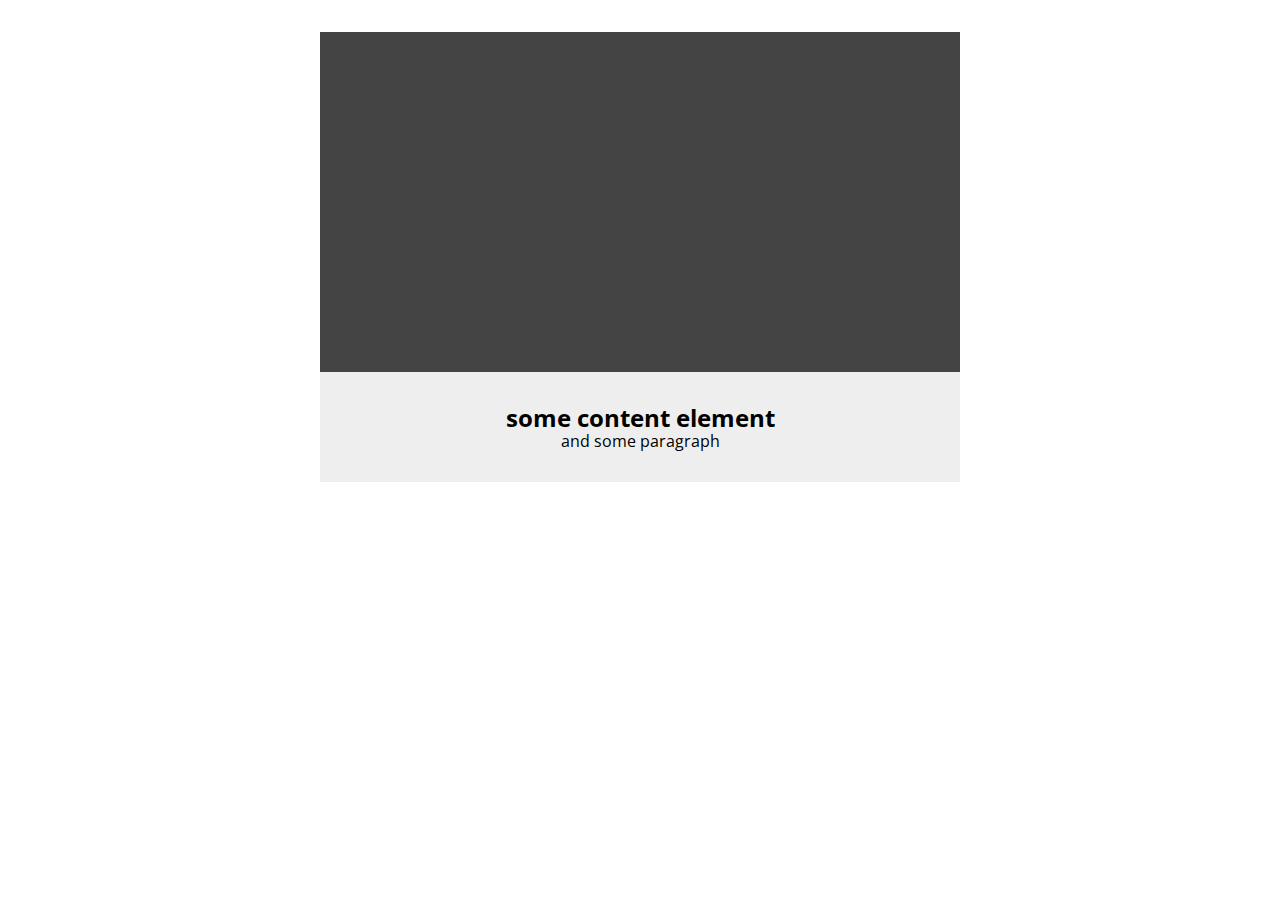
<file: absolute/absolute-basics/index.html>
<!DOCTYPE html>
<html lang='en'>

<head>
    <meta charset='UTF-8'>
    <meta name='viewport' content='width=device-width, initial-scale=1.0'>
    <meta http-equiv='X-UA-Compatible' content='ie=edge'>
    <title>Document</title>
    <link rel="stylesheet" href="./css/normalize.css">
    <link rel='stylesheet' href='./css/index.css'>
</head>

<body>
    <main>
        <article>
            <h2>some content element</h2>
            <p>and some paragraph</p>
        </article>
    </main>
</body>

</html>
</file>
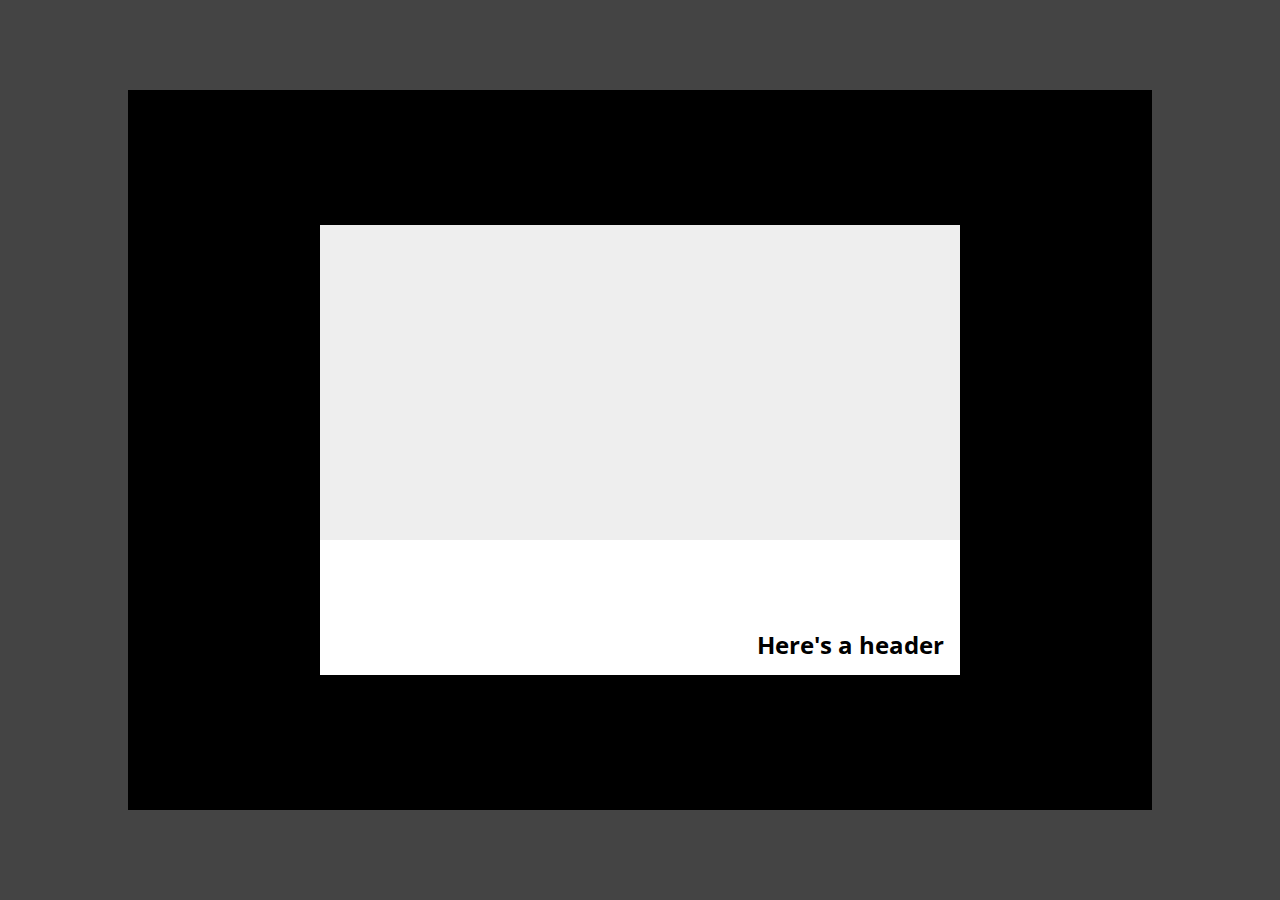
<file: absolute/absolute-boxes/index.html>
<!DOCTYPE html>
<html lang='en'>

<head>
    <meta charset='UTF-8'>
    <meta name='viewport' content='width=device-width, initial-scale=1.0'>
    <meta http-equiv='X-UA-Compatible' content='ie=edge'>
    <title>Document</title>
    <link rel="stylesheet" href="./css/normalize.css">
    <link rel='stylesheet' href='./css/index.css'>
</head>

<body>
    <main>
        <section>
            <article>
                <div>
                    <h2>Here's a header</h2>                    
                </div>
            </article>
        </section>
    </main>
</body>

</html>
</file>
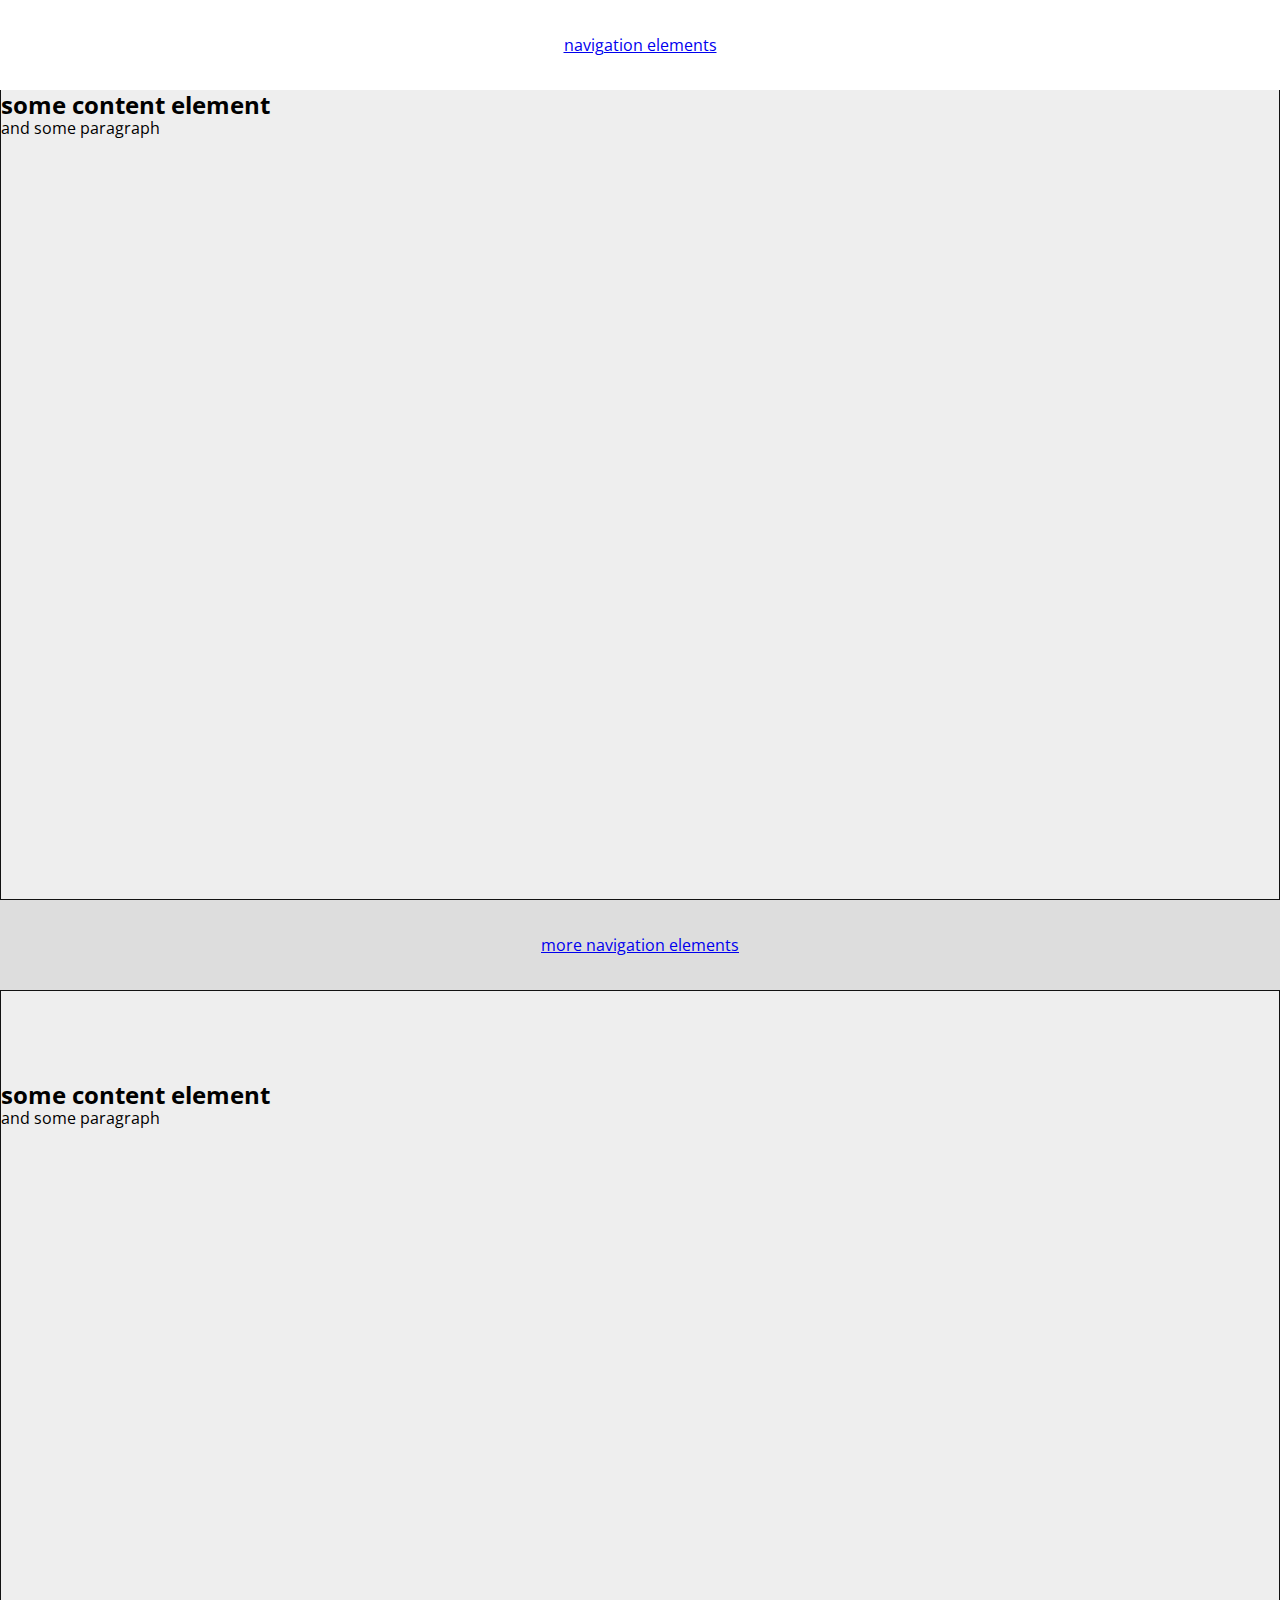
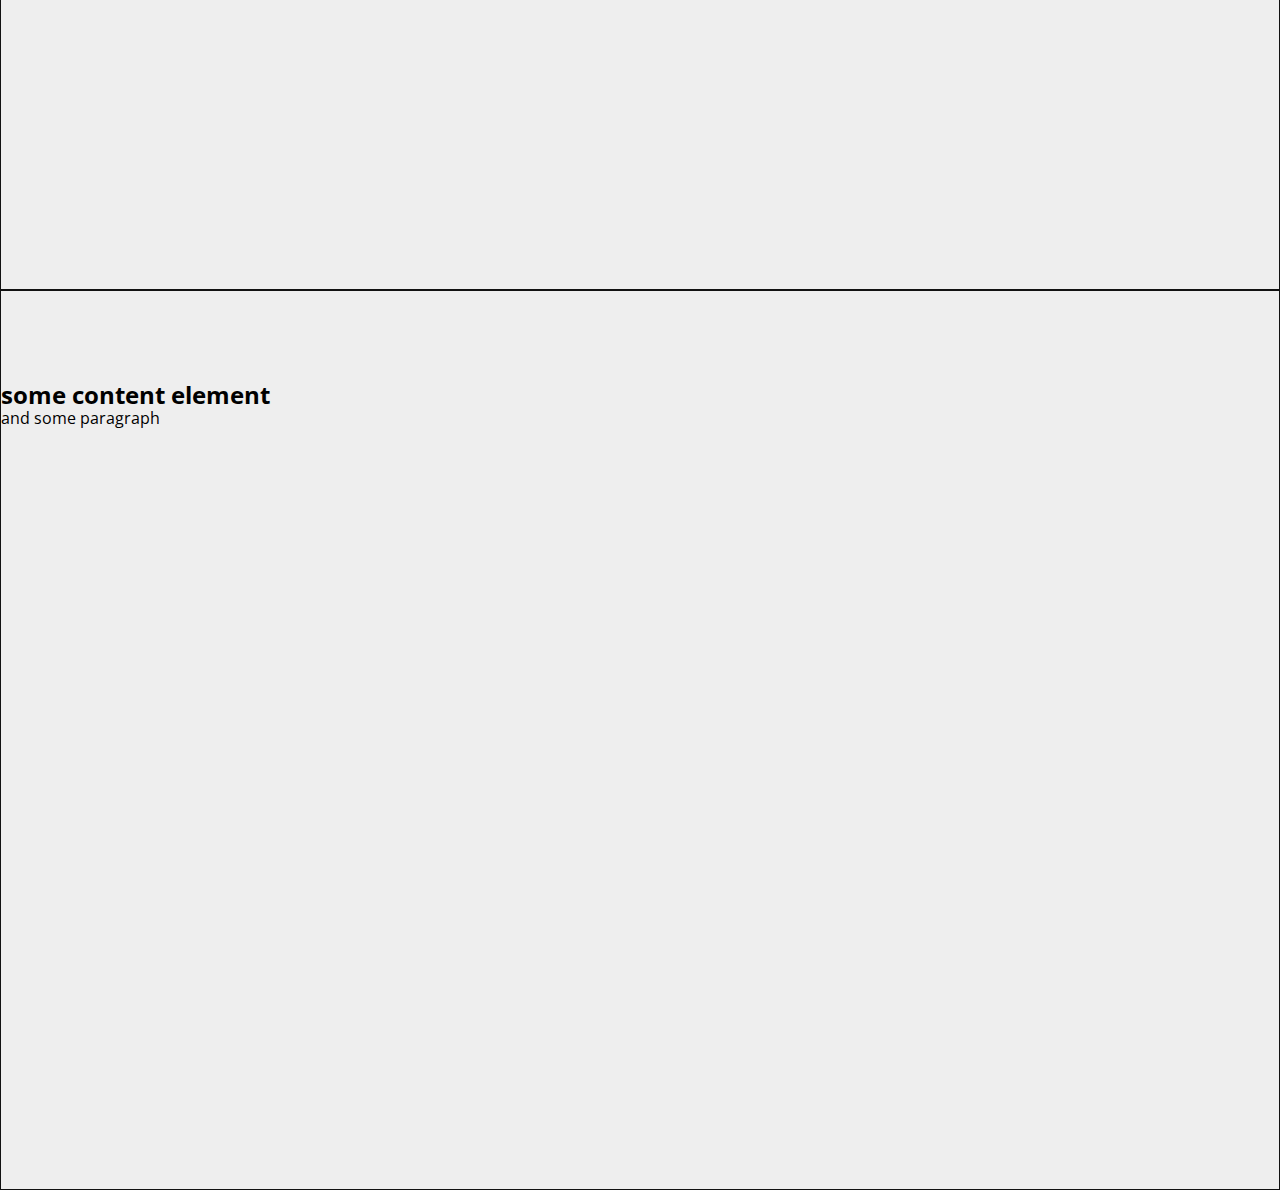
<file: fixed/fixed-basics/index.html>
<!DOCTYPE html>
<html lang='en'>

<head>
    <meta charset='UTF-8'>
    <meta name='viewport' content='width=device-width, initial-scale=1.0'>
    <meta http-equiv='X-UA-Compatible' content='ie=edge'>
    <title>Document</title>
    <link rel="stylesheet" href="./css/normalize.css">
    <link rel='stylesheet' href='./css/index.css'>
</head>

<body>
    <header>
        <nav>
            <a href="#">navigation elements</a>
        </nav>
    </header>
    <main>
        <article>
            <h2>some content element</h2>
            <p>and some paragraph</p>
        </article>
        <nav class="sticky">
            <a href="#">more navigation elements</a>
        </nav>
        <article>
            <h2>some content element</h2>
            <p>and some paragraph</p>
        </article>
        <article>
            <h2>some content element</h2>
            <p>and some paragraph</p>
        </article>
    </main>
</body>

</html>
</file>
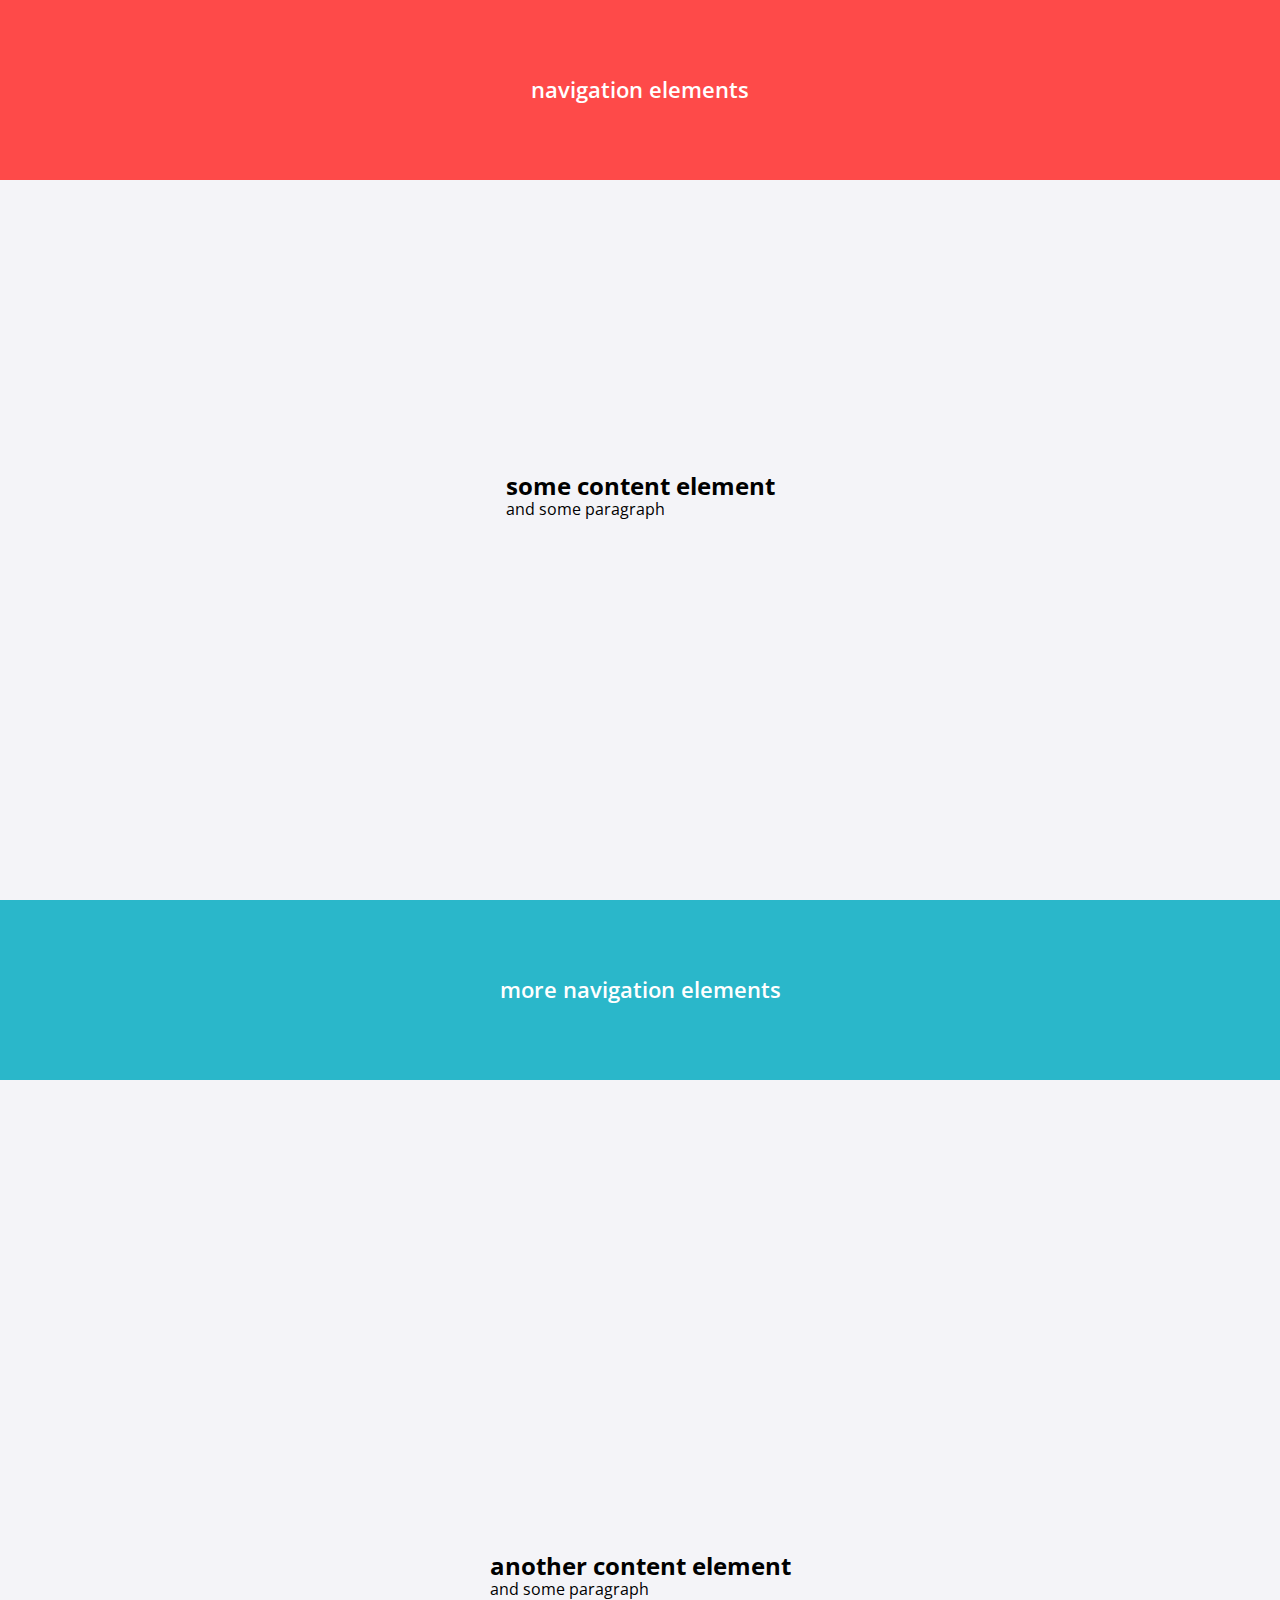
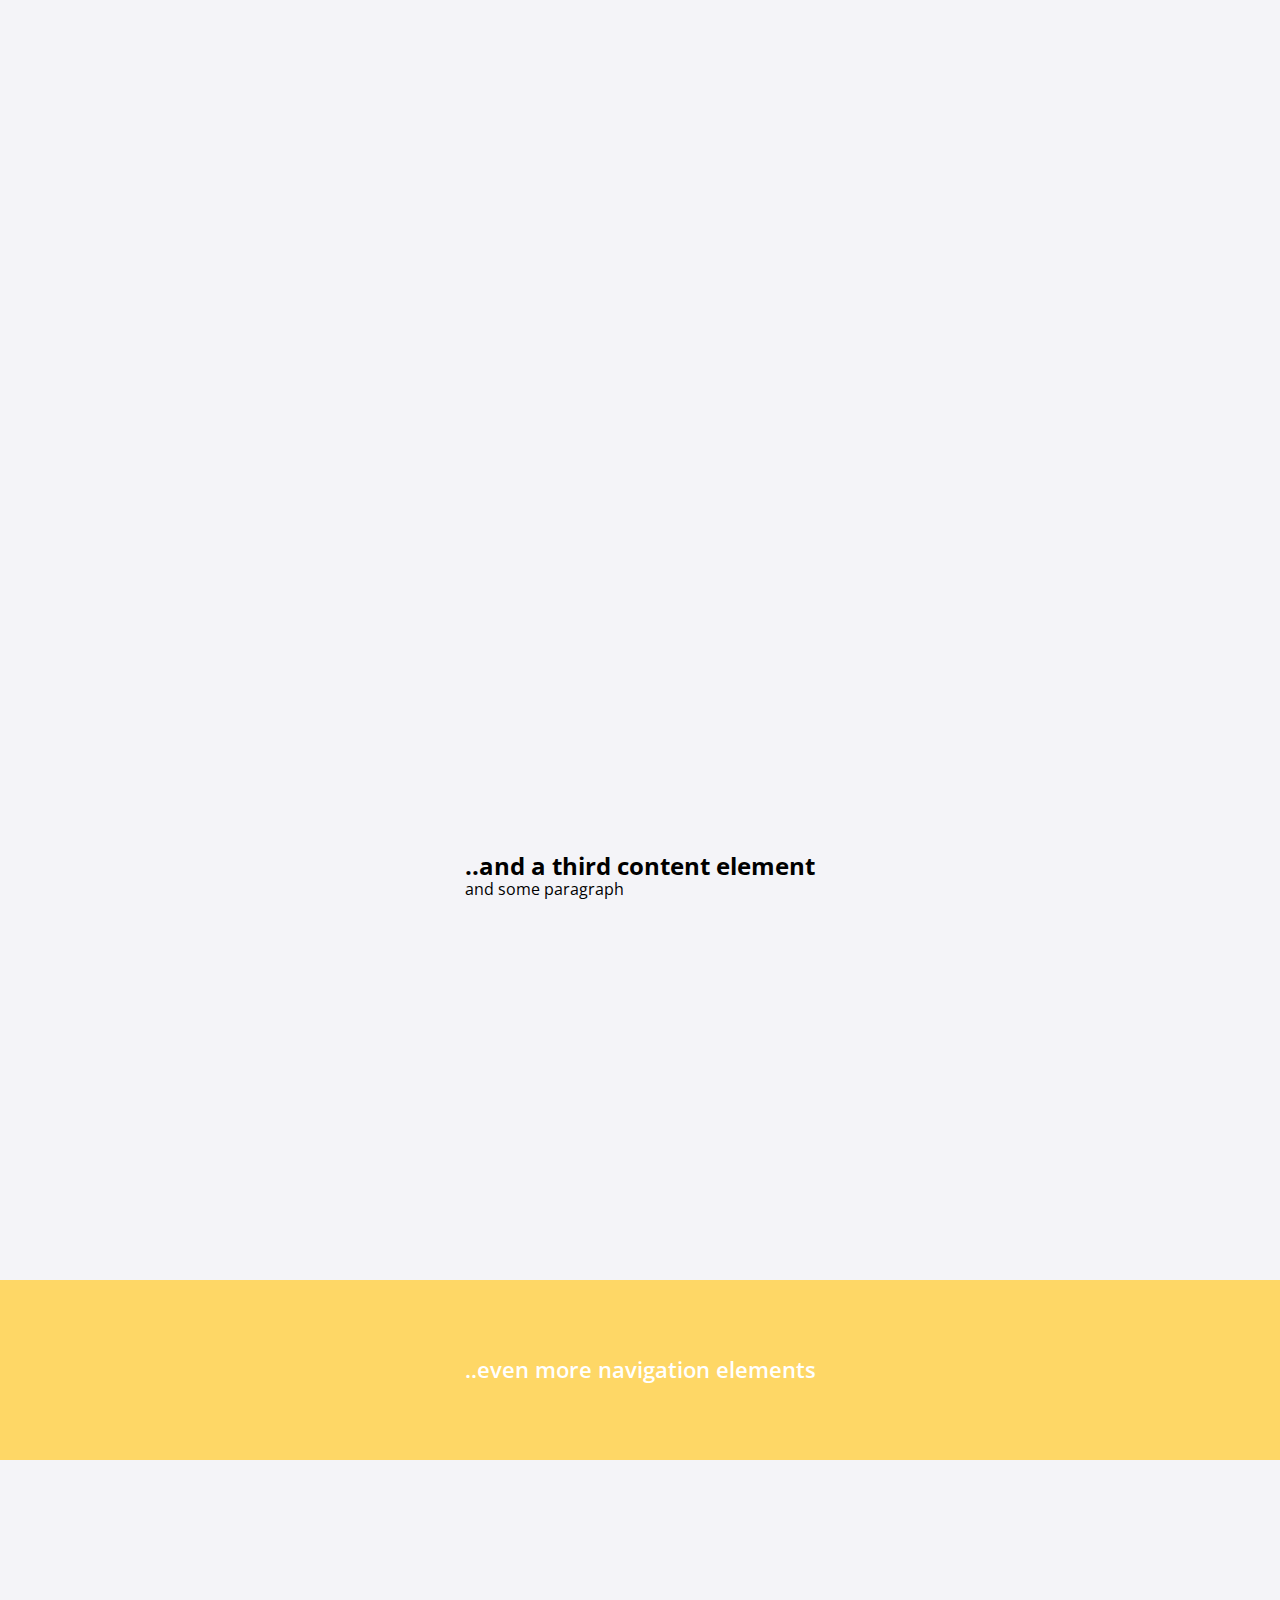
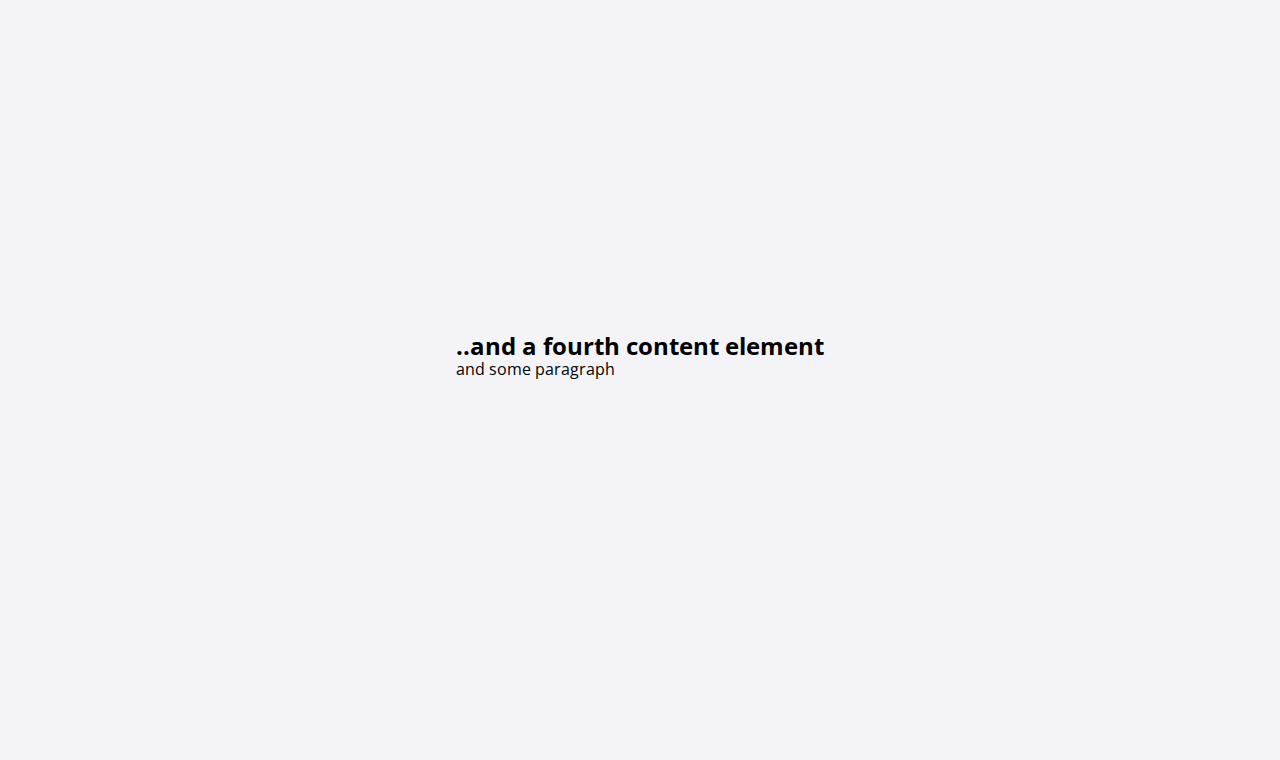
<file: fixed/fixed-sticky-basics/index.html>
<!DOCTYPE html>
<html lang='en'>

<head>
    <meta charset='UTF-8'>
    <meta name='viewport' content='width=device-width, initial-scale=1.0'>
    <meta http-equiv='X-UA-Compatible' content='ie=edge'>
    <title>Document</title>
    <link rel="stylesheet" href="./css/normalize.css">
    <link rel='stylesheet' href='./css/index.css'>
</head>

<body>
    <header>
        <nav>
            <a href="#">navigation elements</a>
        </nav>
    </header>
    <main>
        <article>
            <div>
                <h2>some content element</h2>
                <p>and some paragraph</p>
            </div>
        </article>
        <nav class="sticky">
            <a href="#">more navigation elements</a>
        </nav>
        <article>
            <div>
                <h2>another content element</h2>
                <p>and some paragraph</p>
            </div>
        </article>
        <article>
            <div>
                <h2>..and a third content element</h2>
                <p>and some paragraph</p>
            </div>
        </article>
        <nav class="sticky">
            <a href="#">..even more navigation elements</a>
        </nav>
        <article>
            <div>
                <h2>..and a fourth content element</h2>
                <p>and some paragraph</p>
            </div>
        </article>
    </main>
</body>

</html>
</file>
<file: absolute/absolute-basics/css/index.css>
@import url('https://fonts.googleapis.com/css?family=Open+Sans:300,400,600&display=swap');

html, body, h1, h2, h3, h4, h5, h6, p, div, span{
    margin:0;
    padding:0;
    font-family:'Open Sans';
    box-sizing:border-box;
}

* {
    box-sizing: border-box;
}

main{
    width:50vw;
    height:50vh;
    margin: 2rem auto;
    background-color:#444;
    position:relative;
}

article{
    background-color:#eee;
    padding:2rem;
    position:absolute;
    left:0;
    bottom:0;
    width:100%;
    text-align:center;
}
</file>
<file: absolute/absolute-boxes/css/index.css>
@import url('https://fonts.googleapis.com/css?family=Open+Sans:300,400,600&display=swap');

html, body, h1, h2, h3, h4, h5, h6, p, div, span{
    margin:0;
    padding:0;
    font-family:'Open Sans';
    box-sizing:border-box;
}

main{
    width:100vw;
    height:100vh;
    background-color:#444;
    display:grid;
    place-items: center;
}

section{
    width:80vw;
    height:80vh;
    background-color:black;
    display:grid;
    place-items:center;
}

section article{
    width:50vw;
    height:50vh;
    background-color:#eee;
    position:relative;
}

section article div{
    position:absolute;
    left:0;
    bottom:0;
    width:100%;
    height:30%;
    background-color:#fff;
}

section article div h2{
    position:absolute;
    bottom:1rem;
    right:1rem;
}
</file>
<file: fixed/fixed-basics/css/index.css>
@import url('https://fonts.googleapis.com/css?family=Open+Sans:300,400,600&display=swap');

html, body, main, article, h1, h2, h3, h4, h5, h6, p, div, span{
    margin:0;
    padding:0;
    font-family:'Open Sans';
    box-sizing:border-box;
}

article{
    height:100vh;
    width:100vw;
    padding-top:10vh;
    background-color:#eee;
    border:1px solid #111;
}

nav{
    width:100vw;
    height:10vh;
    position:fixed;
    top:0;
    left:0;
    background-color:white;
    display:flex;
    justify-content: center;
    align-items: center;
}

nav.sticky{
    position:sticky;
    background-color:#ddd;
}
</file>
<file: fixed/fixed-sticky-basics/css/index.css>
@import url('https://fonts.googleapis.com/css?family=Open+Sans:300,400,600&display=swap');

html, body, main, article, h1, h2, h3, h4, h5, h6, p, div, span{
    margin:0;
    padding:0;
    font-family:'Open Sans';
    scroll-snap-type: y mandatory;
}
*{
    box-sizing:border-box;
}

nav a {
    text-decoration:none;
    color:#fff;
    font-size:1.4rem;
    font-weight:600;
}

article{
    height:100vh;
    width:100vw;
    padding-top:10vh;
    background-color:#f4f4f8;
    display:grid;
    place-items: center;
    scroll-snap-align: center;
    scroll-snap-stop:always;
}

nav{
    width:100vw;
    height:20vh;
    position:fixed;
    top:0;
    left:0;
    background-color:#fe4a49;
    display:flex;
    justify-content: center;
    align-items: center;
}

nav.sticky{
    position:sticky;
    background-color:#2ab7ca;
}
nav.sticky a{
    color:white;
}
nav.sticky:last-of-type{
    background-color: #fed766;
}
</file>
